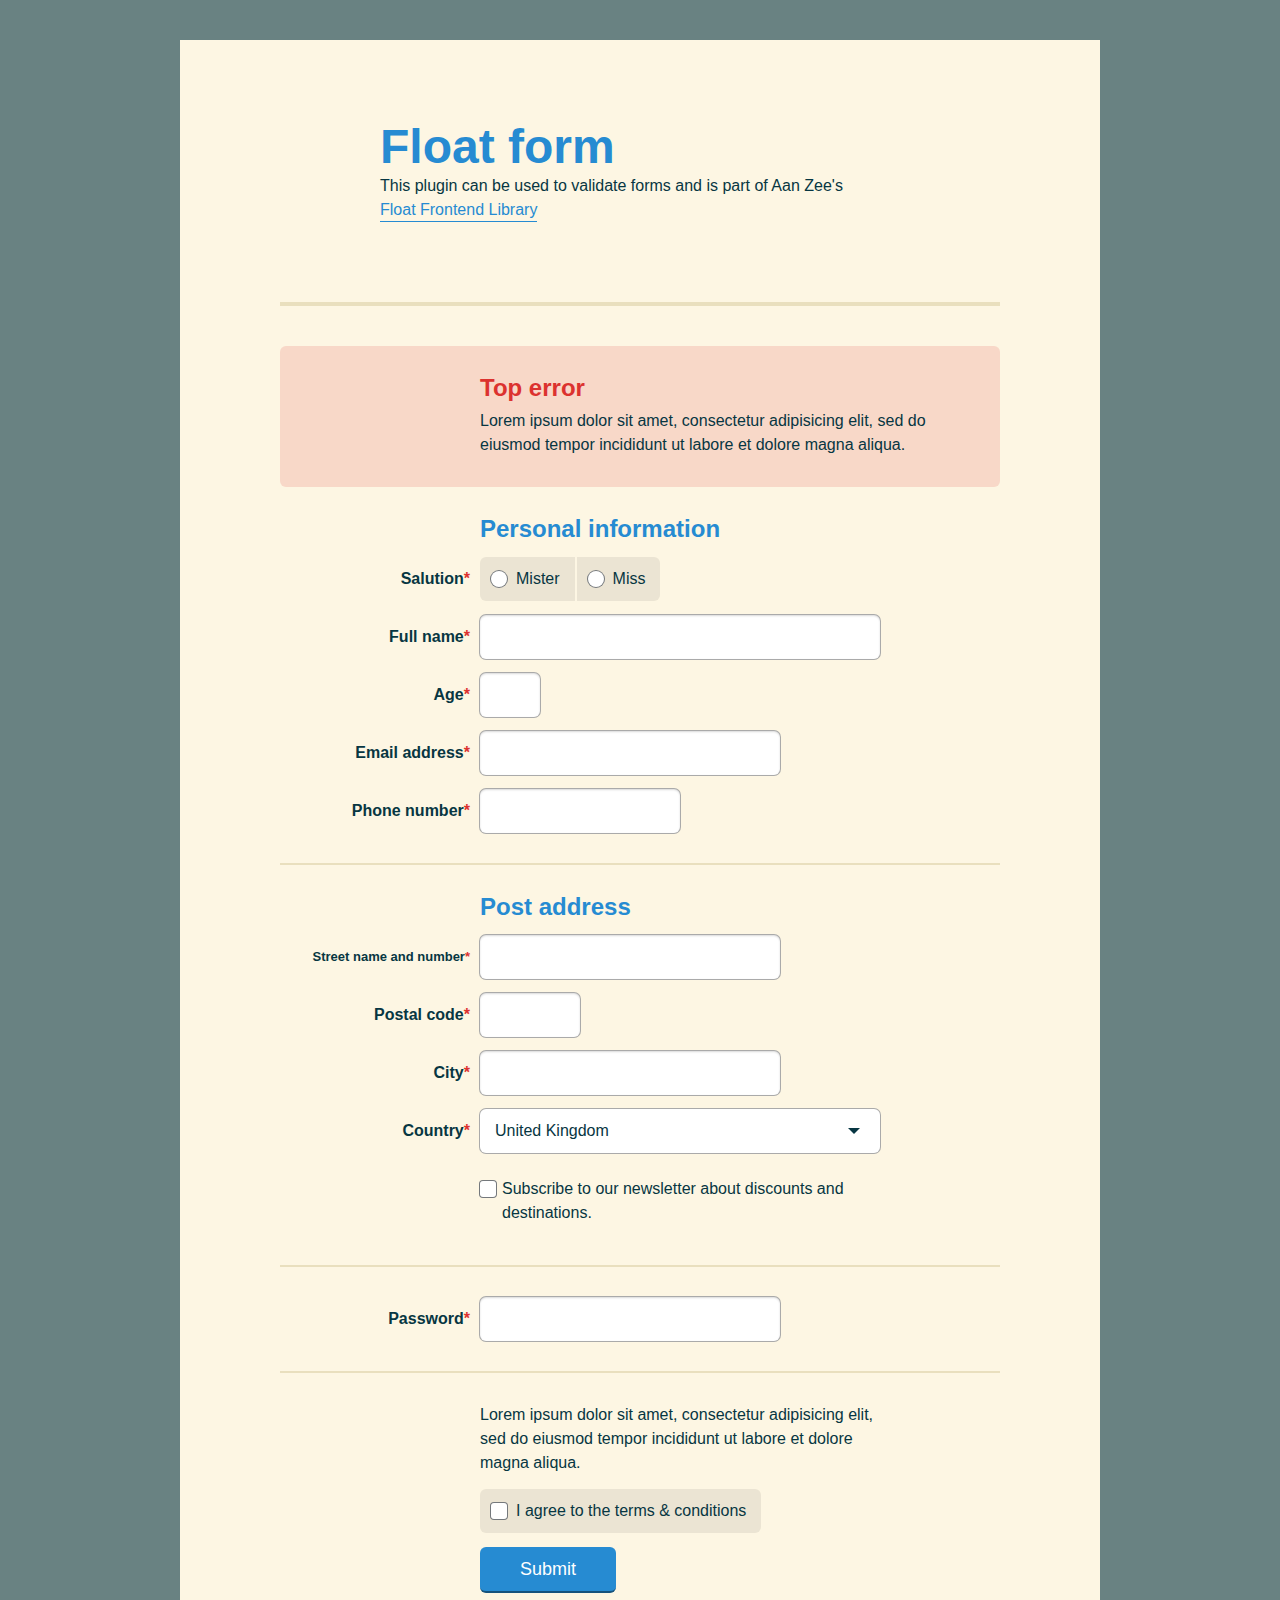
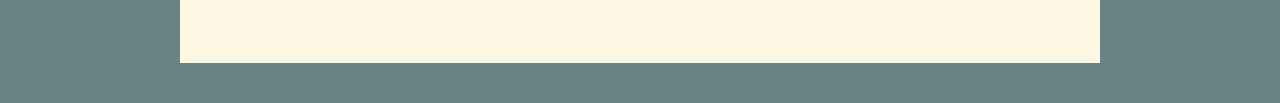
<file: html/index.html>
<!DOCTYPE HTML>
<html lang="nl">
<head>
	<meta charset="utf-8">

	<title>Float form</title>
	<meta name="description" content="Simple forms" />

	<meta name="author" content="Aan Zee">
	<meta name="robots" content="index, follow">

	<!--[if lt IE 9]>
	<script src="http://html5shim.googlecode.com/svn/trunk/html5.js"></script>
	<![endif]-->

	<meta http-equiv="X-UA-Compatible" content="IE=edge,chrome=1">
	<meta name="viewport" content="initial-scale=1.0, maximum-scale=1, width=device-width, user-scalable=no">
	<meta name="format-detection" content="telephone=no">

	<link rel="stylesheet" href="../css/style.css">
</head>
<body>

	<div class="inner">

		<form action="#" class="form">

			<div class="form--intro">
				<h1 class="form--title">Float form</h1>
				<p>This plugin can be used to validate forms and is part of Aan&nbsp;Zee's <a href="https://github.com/AanZee/Float">Float&nbsp;Frontend&nbsp;Library</a></p>
			</div>

			<div class="form--top-error">
				<h2>Top error</h2>
				<p>Lorem ipsum dolor sit amet, consectetur adipisicing elit, sed do eiusmod
				tempor incididunt ut labore et dolore magna aliqua.</p>
			</div>

			<fieldset class="form--fieldset">

				<h2 class="form--subtitle">Personal information</h2>

				<div class="form--row form--row-required" data-form-element-type="radio">
					<div class="form--subbox">
						<label class="form--label form--label-required">Salution</label>
					</div>
					<div class="form--mainbox">
						<div class="form--inline-group">
							<label class="form--label-radio form--label-radio-solid"><input type="radio" name="salutation" id="salutation_mister" value="mister" required class="form--input-radio form--input-validate"><span class="form--input-indicator"></span>Mister</label>
							<label class="form--label-radio form--label-radio-solid"><input type="radio" name="salutation" id="salutation_miss" value="miss" required class="form--input-radio form--input-validate"><span class="form--input-indicator"></span>Miss</label>
						</div>
						
					</div>
				</div>

				<div class="form--row form--row-required" data-form-element-type="text">
					<div class="form--subbox">
						<label class="form--label form--label-required form--label" for="full-name">Full name</label>
					</div>
					<div class="form--mainbox">
						<input type="text" name="full-name" id="full-name" class="form--input form--input-number form--input-validate" required autocomplete="off" autocorrect="off" spellcheck="false" />
						
					</div>
				</div>

				<div class="form--row form--row-required" data-form-element-type="number">
					<div class="form--subbox">
						<label class="form--label form--label-required" for="age">Age</label>
					</div>
					<div class="form--mainbox">
						<input type="text" pattern="[0-9]*" name="age" id="age" class="form--input form--input-width-xs form--input-validate" maxlength="3">
						
					</div>
				</div>

				<div class="form--row form--row-required" data-form-element-type="email">
					<div class="form--subbox">
						<label class="form--label form--label-required" for="emailaddress">Email address</label>
					</div>
					<div class="form--mainbox">
						<input type="email" name="emailaddress" id="emailaddress" class="form--input form--input-width-l form--input-email form--input-validate" required autocomplete="off" autocorrect="off" spellcheck="false" />
						
					</div>
				</div>

				<!-- PhoneNL is not used -->
				<div class="form--row form--row-required" data-form-element-type="text">
					<div class="form--subbox">
						<label class="form--label form--label-required" for="phonenumber">Phone number</label>
					</div>
					<div class="form--mainbox">
						<input type="tel" name="phonenumber" id="phonenumber" class="form--input form--input-tel form--input-width-m form--input-validate" required autocomplete="off" autocorrect="off" spellcheck="false" />
						
					</div>
				</div>

			</fieldset>

			<fieldset class="form--fieldset">

				<h2 class="form--subtitle">Post address</h2>

				<div class="form--row form--row-required" data-form-element-type="text">
					<div class="form--subbox">
						<label class="form--label form--label-size-s form--label-required" for="street">Street name and number</label>
					</div>
					<div class="form--mainbox">
						<input type="text" name="street" id="street" class="form--input form--input-text form--input-width-l form--input-validate" required autocomplete="off" autocorrect="off" spellcheck="false" />
						
					</div>
				</div>

				<div class="form--row form--row-required" data-form-element-type="text">
					<div class="form--subbox">
						<label class="form--label form--label-required" for="zipcode">Postal code</label>
					</div>
					<div class="form--mainbox">
						<input type="text" name="zipcode" id="zipcode" class="form--input form--input-width-s form--input-text form--input-validate" required autocomplete="off" autocorrect="off" spellcheck="false" />
						
					</div>
				</div>

				<div class="form--row form--row-required" data-form-element-type="text">
					<div class="form--subbox">
						<label class="form--label form--label-required" for="city">City</label>
					</div>
					<div class="form--mainbox">
						<input type="text" name="city" id="city" class="form--input form--input-text form--input-width-l form--input-validate" required autocomplete="off" autocorrect="off" spellcheck="false" />
						
					</div>
				</div>

				<div class="form--row form--row-required">
					<div class="form--subbox">
						<label class="form--label form--label-required">Country</label>
					</div>
					<div class="form--mainbox">
						<label class="form--label-select">
							<select name="country" id="country" class="form--input-select form--input form--input-validate" required>
								<option>Choose one...</option><option value="Afghanistan">Afghanistan</option><option value="Albania">Albania</option><option value="Algeria">Algeria</option><option value="American Samoa">American Samoa</option><option value="Andorra">Andorra</option><option value="Angola">Angola</option><option value="Anguilla">Anguilla</option><option value="Antarctica">Antarctica</option><option value="Antigua and Barbuda">Antigua and Barbuda</option><option value="Argentina">Argentina</option><option value="Armenia">Armenia</option><option value="Aruba">Aruba</option><option value="Australia">Australia</option><option value="Austria">Austria</option><option value="Azerbaijan">Azerbaijan</option><option value="Bahamas">Bahamas</option><option value="Bahrain">Bahrain</option><option value="Bangladesh">Bangladesh</option><option value="Barbados">Barbados</option><option value="Belarus">Belarus</option><option value="Belgium">Belgium</option><option value="Belize">Belize</option><option value="Benin">Benin</option><option value="Bermuda">Bermuda</option><option value="Bhutan">Bhutan</option><option value="Bolivia">Bolivia</option><option value="Bosnia and Herzegowina">Bosnia and Herzegowina</option><option value="Botswana">Botswana</option><option value="Bouvet Island">Bouvet Island</option><option value="Brazil">Brazil</option><option value="British Indian Ocean Territory">British Indian Ocean Territory</option><option value="Brunei Darussalam">Brunei Darussalam</option><option value="Bulgaria">Bulgaria</option><option value="Burkina Faso">Burkina Faso</option><option value="Burundi">Burundi</option><option value="Cambodia">Cambodia</option><option value="Cameroon">Cameroon</option><option value="Canada">Canada</option><option value="Cape Verde">Cape Verde</option><option value="Cayman Islands">Cayman Islands</option><option value="Central African Republic">Central African Republic</option><option value="Chad">Chad</option><option value="Chile">Chile</option><option value="China">China</option><option value="Christmas Island">Christmas Island</option><option value="Cocos (Keeling) Islands">Cocos (Keeling) Islands</option><option value="Colombia">Colombia</option><option value="Comoros">Comoros</option><option value="Congo">Congo</option><option value="Cook Islands">Cook Islands</option><option value="Costa Rica">Costa Rica</option><option value="Cote DIvoire">Cote DIvoire</option><option value="Croatia">Croatia</option><option value="Cuba">Cuba</option><option value="Cyprus">Cyprus</option><option value="Czech Republic">Czech Republic</option><option value="Denmark">Denmark</option><option value="Djibouti">Djibouti</option><option value="Dominica">Dominica</option><option value="Dominican Republic">Dominican Republic</option><option value="East Timor">East Timor</option><option value="Ecuador">Ecuador</option><option value="Egypt">Egypt</option><option value="El Salvador">El Salvador</option><option value="Equatorial Guinea">Equatorial Guinea</option><option value="Eritrea">Eritrea</option><option value="Estonia">Estonia</option><option value="Ethiopia">Ethiopia</option><option value="Falkland Islands (Malvinas)">Falkland Islands (Malvinas)</option><option value="Faroe Islands">Faroe Islands</option><option value="Fiji">Fiji</option><option value="Finland">Finland</option><option value="France">France</option><option value="France, Metropolitan">France, Metropolitan</option><option value="French Guiana">French Guiana</option><option value="French Polynesia">French Polynesia</option><option value="French Southern Territories">French Southern Territories</option><option value="Gabon">Gabon</option><option value="Gambia">Gambia</option><option value="Georgia">Georgia</option><option value="Germany">Germany</option><option value="Ghana">Ghana</option><option value="Gibraltar">Gibraltar</option><option value="Greece">Greece</option><option value="Greenland">Greenland</option><option value="Grenada">Grenada</option><option value="Guadeloupe">Guadeloupe</option><option value="Guam">Guam</option><option value="Guatemala">Guatemala</option><option value="Guinea">Guinea</option><option value="Guinea-bissau">Guinea-bissau</option><option value="Guyana">Guyana</option><option value="Haiti">Haiti</option><option value="Heard and Mc Donald Islands">Heard and Mc Donald Islands</option><option value="Honduras">Honduras</option><option value="Hong Kong">Hong Kong</option><option value="Hungary">Hungary</option><option value="Iceland">Iceland</option><option value="India">India</option><option value="Indonesia">Indonesia</option><option value="Iran (Islamic Republic of)">Iran (Islamic Republic of)</option><option value="Iraq">Iraq</option><option value="Ireland">Ireland</option><option value="Israel">Israel</option><option value="Italy">Italy</option><option value="Jamaica">Jamaica</option><option value="Japan">Japan</option><option value="Jordan">Jordan</option><option value="Kazakhstan">Kazakhstan</option><option value="Kenya">Kenya</option><option value="Kiribati">Kiribati</option><option value="Korea, Democratic Peoples Republic of">Korea, Democratic Peoples Republic of</option><option value="Korea, Republic of">Korea, Republic of</option><option value="Kuwait">Kuwait</option><option value="Kyrgyzstan">Kyrgyzstan</option><option value="Lao Peoples Democratic Republic">Lao Peoples Democratic Republic</option><option value="Latvia">Latvia</option><option value="Lebanon">Lebanon</option><option value="Lesotho">Lesotho</option><option value="Liberia">Liberia</option><option value="Libyan Arab Jamahiriya">Libyan Arab Jamahiriya</option><option value="Liechtenstein">Liechtenstein</option><option value="Lithuania">Lithuania</option><option value="Luxembourg">Luxembourg</option><option value="Macau">Macau</option><option value="Macedonia, The Former Yugoslav Republic of">Macedonia, The Former Yugoslav Republic of</option><option value="Madagascar">Madagascar</option><option value="Malawi">Malawi</option><option value="Malaysia">Malaysia</option><option value="Maldives">Maldives</option><option value="Mali">Mali</option><option value="Malta">Malta</option><option value="Marshall Islands">Marshall Islands</option><option value="Martinique">Martinique</option><option value="Mauritania">Mauritania</option><option value="Mauritius">Mauritius</option><option value="Mayotte">Mayotte</option><option value="Mexico">Mexico</option><option value="Micronesia, Federated States of">Micronesia, Federated States of</option><option value="Moldova, Republic of">Moldova, Republic of</option><option value="Monaco">Monaco</option><option value="Mongolia">Mongolia</option><option value="Montserrat">Montserrat</option><option value="Morocco">Morocco</option><option value="Mozambique">Mozambique</option><option value="Myanmar">Myanmar</option><option value="Namibia">Namibia</option><option value="Nauru">Nauru</option><option value="Nepal">Nepal</option><option value="Netherlands">Netherlands</option><option value="Netherlands Antilles">Netherlands Antilles</option><option value="New Caledonia">New Caledonia</option><option value="New Zealand">New Zealand</option><option value="Nicaragua">Nicaragua</option><option value="Niger">Niger</option><option value="Nigeria">Nigeria</option><option value="Niue">Niue</option><option value="Norfolk Island">Norfolk Island</option><option value="Northern Mariana Islands">Northern Mariana Islands</option><option value="Norway">Norway</option><option value="Oman">Oman</option><option value="Pakistan">Pakistan</option><option value="Palau">Palau</option><option value="Panama">Panama</option><option value="Papua New Guinea">Papua New Guinea</option><option value="Paraguay">Paraguay</option><option value="Peru">Peru</option><option value="Philippines">Philippines</option><option value="Pitcairn">Pitcairn</option><option value="Poland">Poland</option><option value="Portugal">Portugal</option><option value="Puerto Rico">Puerto Rico</option><option value="Qatar">Qatar</option><option value="Reunion">Reunion</option><option value="Romania">Romania</option><option value="Russian Federation">Russian Federation</option><option value="Rwanda">Rwanda</option><option value="Saint Kitts and Nevis">Saint Kitts and Nevis</option><option value="Saint Lucia">Saint Lucia</option><option value="Saint Vincent and the Grenadines">Saint Vincent and the Grenadines</option><option value="Samoa">Samoa</option><option value="San Marino">San Marino</option><option value="Sao Tome and Principe">Sao Tome and Principe</option><option value="Saudi Arabia">Saudi Arabia</option><option value="Senegal">Senegal</option><option value="Seychelles">Seychelles</option><option value="Sierra Leone">Sierra Leone</option><option value="Singapore">Singapore</option><option value="Slovakia (Slovak Republic)">Slovakia (Slovak Republic)</option><option value="Slovenia">Slovenia</option><option value="Solomon Islands">Solomon Islands</option><option value="Somalia">Somalia</option><option value="South Africa">South Africa</option><option value="South Georgia and the South Sandwich Islands">South Georgia and the South Sandwich Islands</option><option value="Spain">Spain</option><option value="Sri Lanka">Sri Lanka</option><option value="St. Helena">St. Helena</option><option value="St. Pierre and Miquelon">St. Pierre and Miquelon</option><option value="Sudan">Sudan</option><option value="Suriname">Suriname</option><option value="Svalbard and Jan Mayen Islands">Svalbard and Jan Mayen Islands</option><option value="Swaziland">Swaziland</option><option value="Sweden">Sweden</option><option value="Switzerland">Switzerland</option><option value="Syrian Arab Republic">Syrian Arab Republic</option><option value="Taiwan">Taiwan</option><option value="Tajikistan">Tajikistan</option><option value="Tanzania, United Republic of">Tanzania, United Republic of</option><option value="Thailand">Thailand</option><option value="Togo">Togo</option><option value="Tokelau">Tokelau</option><option value="Tonga">Tonga</option><option value="Trinidad and Tobago">Trinidad and Tobago</option><option value="Tunisia">Tunisia</option><option value="Turkey">Turkey</option><option value="Turkmenistan">Turkmenistan</option><option value="Turks and Caicos Islands">Turks and Caicos Islands</option><option value="Tuvalu">Tuvalu</option><option value="Uganda">Uganda</option><option value="Ukraine">Ukraine</option>							<option value="United Arab Emirates">United Arab Emirates</option><option value="United Kingdom" selected>United Kingdom</option><option value="United States">United States</option><option value="United States Minor Outlying Islands">United States Minor Outlying Islands</option><option value="Uruguay">Uruguay</option><option value="Uzbekistan">Uzbekistan</option><option value="Vanuatu">Vanuatu</option><option value="Vatican City State (Holy See)">Vatican City State (Holy See)</option><option value="Venezuela">Venezuela</option><option value="Viet Nam">Viet Nam</option><option value="Virgin Islands (British)">Virgin Islands (British)</option><option value="Virgin Islands (U.S.)">Virgin Islands (U.S.)</option><option value="Wallis and Futuna Islands">Wallis and Futuna Islands</option><option value="Western Sahara">Western Sahara</option><option value="Yemen">Yemen</option><option value="Yugoslavia">Yugoslavia</option><option value="Zaire">Zaire</option><option value="Zambia">Zambia</option><option value="Zimbabwe">Zimbabwe</option>
							</select>
						</label>
						
					</div>
				</div>

				<div class="form--row">
					<div class="form--mainbox">
						<label class="form--label-checkbox"><input type="checkbox" name="newsletter" id="newsletter" class="form--input-checkbox"><span class="form--input-indicator"><i class="icon-check"></i></span>Subscribe to our newsletter about discounts and destinations.</label>
					</div>
				</div>

			</fieldset>

			<fieldset class="form--fieldset">

				<div class="form--row form--row-required" data-form-element-type="text">
					<div class="form--subbox">
						<label class="form--label form--label-required" for="password">Password</label>
					</div>
					<div class="form--mainbox">
						<input type="password" name="password" id="password" class="form--input form--input-width-l form--input-password form--input-validate" required autocomplete="off" autocorrect="off" spellcheck="false" autocapitalize="off" />
						<!-- <label class="form--label-checkbox"><input type="checkbox" name="toggle-password" id="toggle-password" class="form--input-checkbox"><span class="form--input-indicator"></span>Show password</label> -->
						
					</div>
				</div>

			</fieldset>

			<fieldset class="form--fieldset">

				<div class="form--row">
					<div class="form--mainbox">
						<p>Lorem ipsum dolor sit amet, consectetur adipisicing elit, sed do eiusmod
						tempor incididunt ut labore et dolore magna aliqua.</p>
					</div>
				</div>

				<div class="form--row form--row-required" data-form-element-type="checkbox">
					<div class="form--mainbox">
						<div class="form--inline-group">
							<label class="form--label-checkbox form--label-checkbox-solid"><input type="checkbox" name="agree-terms" id="agree-terms" class="form--input-checkbox form--input-validate" required><span class="form--input-indicator"><i class="icon-check"></i></span>I agree to the terms &amp; conditions</label>
						</div>
						
					</div>
				</div>

				<div class="form--row">
					<div class="form--mainbox">
						<input type="submit" value="Submit" class="form--submit" />
					</div>
				</div>

			</fieldset>

		</form>


	</div>

	<!-- Javascript -->
	<script src="http://ajax.googleapis.com/ajax/libs/jquery/1.11.0/jquery.min.js"></script>
	<script>window.jQuery || document.write('<script src="../js/jquery-1.11.0.min.js"><\/script>')</script>

	<script src="../js/form-validate.js"></script>
	<script src="../js/form-tests.js"></script>
	<script src="../js/form-element-types.js"></script>
	<script src="../js/form-validate-nl.js"></script>
	<script>
		$('.form').formValidate({
			language: 'nl'
		});
	</script>

</body>
</html>
</file>
<file: css/style.css>
@charset "UTF-8";
/* Bourbon 4.0.2
 * http://bourbon.io
 * Copyright 2011–2014 thoughtbot, inc.
 * MIT License */
/* Turn one-dimensional maps into properties */
/**
 * Font scale function
 * Note that it doesn't add the font family declration when it's the default font
 * @arg {integer} $font-scale-index
 * @arg {map} $font-map
 * @arg {bool} $is-font-family-set, when set outputs the font-family statement even on default
 */
/* Disables the ability to select text on an element */
/* Padding box */
/* Text overflow ellipsis */
/* Hypens */
/* Arrows */
html, body, div, span, applet, object, iframe,
h1, h2, h3, h4, h5, h6, p, blockquote, pre,
a, abbr, acronym, address, big, cite, code,
del, dfn, em, img, ins, kbd, q, s, samp,
small, strike, strong, sub, sup, tt, var,
b, u, i, center,
dl, dt, dd, ol, ul, li,
fieldset, form, label, legend, input,
table, caption, tbody, tfoot, thead, tr, th, td,
article, aside, canvas, details, embed,
figure, figcaption, footer, header, hgroup,
menu, nav, output, ruby, section, summary,
time, mark, audio, video {
  margin: 0;
  padding: 0;
  border: 0;
  font-size: 100%;
  font: inherit;
  vertical-align: baseline; }

/* HTML5 display-role reset for older browsers */
article, aside, details, figcaption, figure,
footer, header, hgroup, menu, nav, section, main {
  display: block; }

body {
  line-height: 1; }

ol, ul {
  list-style: none; }

blockquote, q {
  quotes: none; }

blockquote:before, blockquote:after,
q:before, q:after {
  content: '';
  content: none; }

table {
  border-collapse: collapse;
  border-spacing: 0; }

*, *:before, *:after {
  box-sizing: border-box;
  -moz-box-sizing: border-box;
  -webkit-box-sizing: border-box; }

strong, th {
  font-weight: bold; }

em, i {
  font-style: italic; }

input[type="submit"],
input[type="button"],
button {
  -webkit-appearance: none;
  -moz-appearance: none;
  appearance: none; }

:focus {
  outline: none; }

::-moz-focus-inner {
  border: 0; }

label {
  webkit-touch-callout: none;
  -webkit-user-select: none;
  -khtml-user-select: none;
  -moz-user-select: none;
  -ms-user-select: none;
  user-select: none;
  outline-style: none;
  cursor: pointer; }

.is-hidden {
  display: none !important; }

body {
  font-family: "Helvetica Neue", Helvetica, Arial, sans-serif;
  font-size: 18px;
  line-height: 27px;
  color: #073642;
  word-wrap: break-word;
  background-color: #698282;
  -webkit-font-smoothing: antialiased;
  -webkit-text-size-adjust: none;
  -webkit-tap-highlight-color: transparent;
  -moz-osx-font-smoothing: grayscale; }

.inner {
  margin: 0 auto;
  position: relative;
  background-color: #fdf6e3; }

a {
  color: #268bd2;
  text-decoration: none;
  padding-bottom: 3px;
  border-bottom: 1px solid #268bd2; }

@media screen and (min-width: 720px) and (max-width: 959px) {
  .inner {
    margin-top: 20px;
    margin-bottom: 20px;
    width: 720px; } }
@media screen and (min-width: 960px) {
  .inner {
    margin-top: 40px;
    margin-bottom: 40px;
    width: 920px; } }
.form {
  font-size: 16px;
  line-height: 24px;
  padding-bottom: 40px; }
  .form label[for] {
    cursor: pointer; }

.form--intro {
  border-bottom: 4px solid #e9dfbe; }

.form--title {
  font-size: 48px;
  line-height: 54px;
  font-weight: bold;
  color: #268bd2; }

.form--top-error {
  background-color: rgba(220, 50, 47, 0.15); }
  .form--top-error h2 {
    color: #dc322f;
    font-size: 24px;
    font-weight: bold;
    margin-bottom: 9px; }

.form--fieldset {
  border-bottom: 2px solid #e9dfbe; }
  .form--fieldset > *:first-child {
    padding-top: 0;
    margin-top: 0; }
  .form--fieldset > *:last-child {
    padding-bottom: 0;
    margin-bottom: 0; }
  .form--fieldset:last-child {
    border-bottom: none; }

.form--subtitle {
  font-size: 24px;
  font-weight: bold;
  color: #268bd2;
  margin-top: 27px;
  margin-bottom: 9px; }

.form--row {
  padding: 7px 0; }
  .form--row > .messages .message-error {
    position: relative; }
    .form--row > .messages .message-error:before {
      width: 0;
      height: 0;
      border-left: 8px solid transparent;
      border-right: 8px solid transparent;
      border-top: 8px solid white;
      pointer-events: none;
      position: absolute;
      left: 15px;
      content: "";
      margin-left: -8px;
      bottom: -7px;
      z-index: 2; }
    .form--row > .messages .message-error:after {
      width: 0;
      height: 0;
      border-left: 8px solid transparent;
      border-right: 8px solid transparent;
      border-top: 8px solid #aaaaaa;
      pointer-events: none;
      position: absolute;
      left: 15px;
      content: "";
      margin-left: -8px;
      bottom: -8px; }

.form--mainbox {
  position: relative; }
  .form--mainbox:after {
    content: "";
    display: table;
    clear: both; }
  .form--mainbox .message-error {
    position: relative; }
    .form--mainbox .message-error:before {
      width: 0;
      height: 0;
      border-left: 8px solid transparent;
      border-right: 8px solid transparent;
      border-bottom: 8px solid white;
      pointer-events: none;
      position: absolute;
      left: 15px;
      content: "";
      margin-left: -8px;
      top: -7px;
      z-index: 2; }
    .form--mainbox .message-error:after {
      width: 0;
      height: 0;
      border-left: 8px solid transparent;
      border-right: 8px solid transparent;
      border-bottom: 8px solid #aaaaaa;
      pointer-events: none;
      position: absolute;
      left: 15px;
      content: "";
      margin-left: -8px;
      top: -8px; }

.form--inline-group:after {
  content: "";
  display: table;
  clear: both; }

.icon-holder .icon-check,
.icon-holder .icon-exclamation {
  width: 18px;
  height: 18px;
  line-height: 16px;
  border-radius: 8px;
  text-align: center;
  color: white;
  font-size: 9px;
  position: absolute;
  left: -9px;
  top: 14px;
  border: 2px solid #fdf6e3;
  display: none; }
.icon-holder .icon-check {
  background-color: #859900; }
.icon-holder .icon-exclamation {
  background-color: #dc322f; }

.form--input {
  -webkit-appearance: none;
  -moz-appearance: none;
  -ms-appearance: none;
  -o-appearance: none;
  appearance: none;
  font-family: inherit;
  color: inherit;
  border-radius: 6px;
  padding: 10px 15px;
  height: 44px;
  font-size: 16px;
  line-height: 24px;
  background-color: white;
  box-shadow: 0 0 0 1px #aaaaaa, inset 0 1px 2px rgba(0, 0, 0, 0.15); }
  .form--input:focus {
    box-shadow: 0 0 0 2px #268bd2, inset 0 1px 2px rgba(0, 0, 0, 0.15); }

.form--input-radio:focus ~ .form--input-indicator,
.form--input-checkbox:focus ~ .form--input-indicator {
  box-shadow: 0 0 0 2px #268bd2; }

.form--input-radio:checked ~ .form--input-indicator:before {
  background-color: #073642; }

.form--input-checkbox:checked ~ .form--input-indicator {
  color: #073642; }

.form--input-radio,
.form--input-checkbox {
  position: absolute;
  opacity: 0;
  z-index: -1; }

[class^="icon-"], [class*=" icon-"] {
  speak: none;
  font-style: normal;
  font-weight: normal;
  font-variant: normal;
  text-transform: none;
  line-height: 1;
  /* Better Font Rendering =========== */
  -webkit-font-smoothing: antialiased;
  -moz-osx-font-smoothing: grayscale; }

.icon-check:before {
  content: "\2713"; }

.icon-exclamation:before {
  content: "!"; }

.form--input-select {
  -webkit-appearance: none;
  -moz-appearance: none;
  -ms-appearance: none;
  -o-appearance: none;
  appearance: none;
  font-family: inherit;
  cursor: pointer;
  display: inline-block;
  margin: 0;
  border: 0;
  outline: 0;
  padding: 10px 15px;
  height: 44px;
  font-size: 16px;
  line-height: 24px;
  background-color: white;
  border-radius: 6px;
  box-shadow: 0 0 0 1px #aaaaaa; }
  .form--input-select:focus {
    box-shadow: 0 0 0 2px #268bd2; }

/* Undo the Firefox inner focus ring */
.form--input-select:-moz-focusring {
  color: transparent;
  text-shadow: 0 0 0 #073642; }

/* Hide the arrow in IE10 and up */
.form--input-select::-ms-expand {
  display: none; }

/* Firefox hack to hide the arrow */
@-moz-document url-prefix() {
  .form--input-select {
    text-indent: 0.01px;
    text-overflow: '';
    padding-right: 20px; } }
/* IE9 hack to hide the arrow */
@media screen and (min-width: 0 \0) {
  .form--input-select {
    z-index: 1;
    padding: 10px 15px; }

  .form--label-select:after {
    z-index: 5; }

  .form--label-select:before {
    position: absolute;
    top: 0;
    right: 15px;
    bottom: 0;
    z-index: 2;
    content: "";
    display: block;
    width: 24px;
    background-color: white; }

  .form--input-select:hover,
  .form--input-select:focus,
  .form--input-select:active {
    color: #073642;
    background-color: white; } }
.form--label-select {
  position: relative;
  display: inline-block; }

/* Dropdown arrow */
.form--label-select:after {
  position: absolute;
  top: 50%;
  right: 20px;
  display: inline-block;
  content: "";
  width: 0;
  height: 0;
  margin-top: -3px;
  pointer-events: none;
  border-right: 6px solid transparent;
  border-bottom: 6px solid transparent;
  border-left: 6px solid transparent;
  border-top: 6px solid #073642; }

.form--label {
  display: block;
  font-weight: bold;
  line-height: 24px; }

.form--label-required:after {
  content: '*';
  color: #dc322f; }

.form--label-radio,
.form--label-checkbox {
  position: relative;
  cursor: pointer;
  float: left;
  line-height: 24px;
  padding-left: 22px;
  padding-right: 15px;
  margin-right: 2px; }
  .form--label-radio.form--label-radio-solid, .form--label-radio.form--label-checkbox-solid,
  .form--label-checkbox.form--label-radio-solid,
  .form--label-checkbox.form--label-checkbox-solid {
    background-color: rgba(0, 0, 0, 0.07);
    padding-left: 36px; }
    .form--label-radio.form--label-radio-solid:first-child, .form--label-radio.form--label-checkbox-solid:first-child,
    .form--label-checkbox.form--label-radio-solid:first-child,
    .form--label-checkbox.form--label-checkbox-solid:first-child {
      border-top-left-radius: 6px;
      border-bottom-left-radius: 6px; }
    .form--label-radio.form--label-radio-solid:last-child, .form--label-radio.form--label-checkbox-solid:last-child,
    .form--label-checkbox.form--label-radio-solid:last-child,
    .form--label-checkbox.form--label-checkbox-solid:last-child {
      border-top-right-radius: 6px;
      border-bottom-right-radius: 6px; }
    .form--label-radio.form--label-radio-solid .form--input-indicator, .form--label-radio.form--label-checkbox-solid .form--input-indicator,
    .form--label-checkbox.form--label-radio-solid .form--input-indicator,
    .form--label-checkbox.form--label-checkbox-solid .form--input-indicator {
      left: 11px; }
  .form--label-radio .form--input-indicator,
  .form--label-checkbox .form--input-indicator {
    webkit-touch-callout: none;
    -webkit-user-select: none;
    -khtml-user-select: none;
    -moz-user-select: none;
    -ms-user-select: none;
    user-select: none;
    outline-style: none;
    display: block;
    position: absolute;
    width: 16px;
    height: 16px;
    line-height: 16px;
    text-align: center;
    top: 14px;
    left: 0;
    color: white;
    background-color: white;
    box-shadow: 0 0 0 1px #74787c; }

.form--label-radio .form--input-indicator {
  border-radius: 50%;
  font-size: 20px; }
  .form--label-radio .form--input-indicator:before {
    display: block;
    content: '';
    width: 10px;
    height: 10px;
    border-radius: 50%;
    margin: 3px;
    background: white; }

.form--label-checkbox .form--input-indicator {
  border-radius: 3px;
  font-size: 12px; }
  .form--label-checkbox .form--input-indicator .icon-check {
    line-height: 16px; }

.is-error .form--label {
  color: #dc322f; }
.is-error .form--label-radio,
.is-error .form--label-checkbox {
  background-color: rgba(220, 50, 47, 0.15);
  padding-left: 36px; }
  .is-error .form--label-radio:first-child,
  .is-error .form--label-checkbox:first-child {
    border-top-left-radius: 6px;
    border-bottom-left-radius: 6px; }
  .is-error .form--label-radio:last-child,
  .is-error .form--label-checkbox:last-child {
    border-top-right-radius: 6px;
    border-bottom-right-radius: 6px; }
  .is-error .form--label-radio .form--input-indicator,
  .is-error .form--label-checkbox .form--input-indicator {
    left: 11px; }
.is-error .form--input-validate.form--input {
  box-shadow: 0 0 0 1px #dc322f, inset 0 1px 2px rgba(0, 0, 0, 0.15); }
  .is-error .form--input-validate.form--input:focus {
    box-shadow: 0 0 0 2px #dc322f, inset 0 1px 2px rgba(0, 0, 0, 0.15); }
.is-error .icon-holder .icon-exclamation {
  display: block; }

.messages:after {
  content: "";
  display: table;
  clear: both; }

.message-error {
  float: left;
  background-color: white;
  color: #073642;
  padding: 6px 14px;
  max-width: 400px;
  border-radius: 6px;
  font-size: 14px;
  line-height: 21px;
  box-shadow: 0 0 0 1px #aaaaaa;
  margin: 6px 0; }

.is-valid .icon-holder .icon-check {
  display: block; }
.is-valid .form--label-required:after {
  content: '*';
  color: #859900; }
.is-valid .form--input-validate.form--input {
  box-shadow: 0 0 0 1px #859900, inset 0 1px 2px rgba(0, 0, 0, 0.15); }
  .is-valid .form--input-validate.form--input:focus {
    box-shadow: 0 0 0 2px #859900, inset 0 1px 2px rgba(0, 0, 0, 0.15); }

.form--description {
  font-size: 14px; }

.form--submit {
  cursor: pointer;
  padding: 10px 40px;
  font-size: 18px;
  border-radius: 6px;
  background-color: #268bd2;
  color: white;
  border-bottom: 2px solid #16527c; }
  .form--submit:hover, .form--submit:focus {
    background-color: #3797db; }
  .form--submit:active {
    position: relative;
    top: 1px;
    border-bottom: none;
    margin-bottom: 2px; }

@media screen and (max-width: 719px) {
  .form--intro {
    padding: 40px 20px; }

  .form--top-error {
    margin: 40px 20px 0;
    padding: 20px 20px; }

  .form--fieldset {
    padding: 30px 20px; }

  .form--label {
    margin-bottom: 3px; }

  .form--mainbox {
    max-width: 400px; }

  .form--label-radio,
  .form--label-checkbox {
    padding-top: 10px;
    padding-bottom: 10px; }

  .form--input {
    width: 100%;
    max-width: 400px; }
    .form--input.form--input-width-xs {
      max-width: 60px; }
    .form--input.form--input-width-s {
      max-width: 100px; }
    .form--input.form--input-width-m {
      max-width: 200px; }
    .form--input.form--input-width-l {
      max-width: 300px; } }
@media screen and (min-width: 720px) and (max-width: 959px) {
  .form {
    width: 720px;
    margin: 0 auto; }

  .form--intro {
    padding: 80px 100px; }

  .form--top-error {
    margin-top: 40px;
    padding: 30px 20px 30px 200px; }

  .form--fieldset {
    padding: 30px 0; }

  .form--subtitle {
    padding-left: 200px; }

  .form--row:after {
    content: "";
    display: table;
    clear: both; }
  .form--row > .messages {
    margin-left: 200px; }

  .form--subbox {
    float: left;
    width: 200px;
    padding-right: 10px;
    text-align: right; }

  .form--mainbox {
    float: right;
    width: 520px;
    padding-right: 120px; }

  .form--label,
  .form--label-radio,
  .form--label-checkbox {
    padding-top: 10px;
    padding-bottom: 10px; }

  .form--label.form--label-size-xs {
    font-size: 12px; }
  .form--label.form--label-size-s {
    font-size: 13px; }
  .form--label.form--label-size-m {
    font-size: 14px; }
  .form--label.form--label-size-l {
    font-size: 15px; }

  .form--input {
    width: 400px; }
    .form--input.form--input-width-xs {
      max-width: 60px; }
    .form--input.form--input-width-s {
      max-width: 100px; }
    .form--input.form--input-width-m {
      max-width: 200px; }
    .form--input.form--input-width-l {
      max-width: 300px; } }
@media screen and (min-width: 960px) {
  .form {
    width: 720px;
    margin: 0 auto; }

  .form--intro {
    padding: 80px 100px; }

  .form--top-error {
    border-radius: 6px;
    margin-top: 40px;
    padding: 30px 20px 30px 200px; }

  .form--fieldset {
    padding: 30px 0; }

  .form--subtitle {
    padding-left: 200px; }

  .form--row:after {
    content: "";
    display: table;
    clear: both; }
  .form--row > .messages {
    margin-left: 200px; }

  .form--subbox {
    float: left;
    width: 200px;
    padding-right: 10px;
    text-align: right; }

  .form--mainbox {
    float: right;
    width: 520px;
    padding-right: 120px; }

  .form--label,
  .form--label-radio,
  .form--label-checkbox {
    padding-top: 10px;
    padding-bottom: 10px; }

  .form--label.form--label-size-xs {
    font-size: 12px; }
  .form--label.form--label-size-s {
    font-size: 13px; }
  .form--label.form--label-size-m {
    font-size: 14px; }
  .form--label.form--label-size-l {
    font-size: 15px; }

  .form--input {
    width: 400px; }
    .form--input.form--input-width-xs {
      max-width: 60px; }
    .form--input.form--input-width-s {
      max-width: 100px; }
    .form--input.form--input-width-m {
      max-width: 200px; }
    .form--input.form--input-width-l {
      max-width: 300px; } }
</file>
